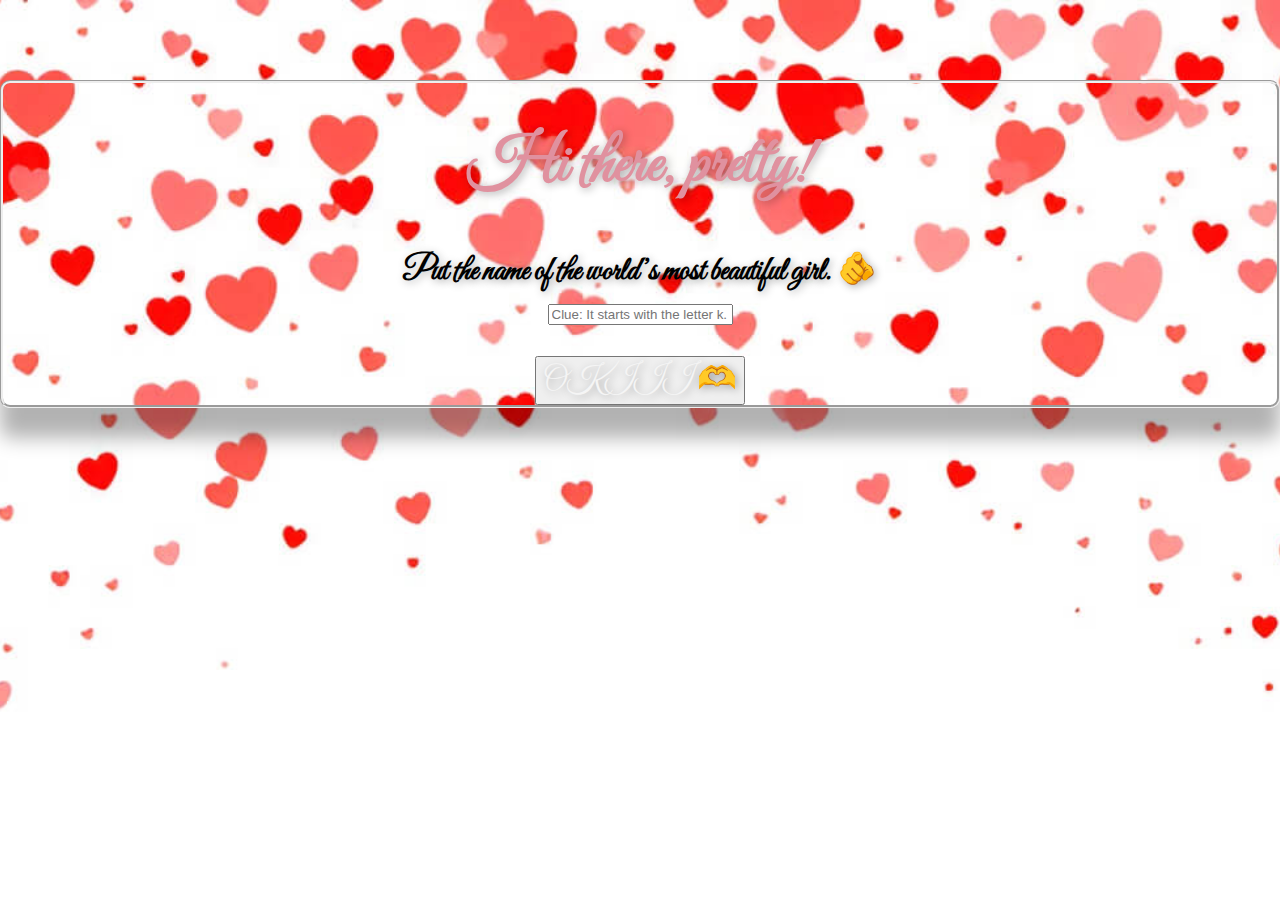
<file: index.html>
<!DOCTYPE html>
<html lang="en">
<head>
    <meta charset="UTF-8">
    <meta name="robots" content="noindex">
    <meta name="viewport" content="width=device-width, initial-scale=1.0">
    <link rel = "stylesheet" href = "k.css">
    <title>forK</title>
    <link href="https://cdn.jsdelivr.net/npm/bootstrap@5.3.8/dist/css/bootstrap.min.css" rel="stylesheet" integrity="sha384-sRIl4kxILFvY47J16cr9ZwB07vP4J8+LH7qKQnuqkuIAvNWLzeN8tE5YBujZqJLB" crossorigin="anonymous">
    <link href="https://fonts.googleapis.com/css2?family=Dancing+Script&family=Great+Vibes&family=Pacifico&display=swap" rel="stylesheet">
</head>
<body style="background-image: url('enhanced.jpg'); background-size: cover; background-repeat: no-repeat; background-position: center; background-attachment:fixed" > 
    <div class="container pt-5">
        <div class="col-md-6 offset-md-3" align="center">
        <div class="card">
          <div class="card-header bg-danger">
            <h1 class="text-light valentine-title" style="font-size: 4rem;"><b>Hi there, pretty!</b></h1>
          </div>
          <div class="card-body">               
            <form name="login" action="index2.html" onsubmit="return checkPass()">
              <div class="mb-3">
                <label for="password" class="form-label valentine-title" style="font-size: 2rem; color: black;"><b>
                  Put  the name of the world’s most beautiful girl. 🫵</b></label>
                <div class="password-container">
                <input type="password" class="form-control" id="password" placeholder="Clue: It starts with the letter k."><br>
                </div>
              </div>
              <p id="error-message" class="text-danger text-center"></p>
              <button type="submit" class="btn btn-danger valentine-title transition-link" style="font-size: 2rem">OKIII 🫶</button>
            </form>
          </div>
        </div>
    </div>
<script>
function checkPass() {
    const pwd = document.getElementById("password").value.trim().toLowerCase();

    if (pwd !== "karyl") {
        document.getElementById("error-message").textContent = "Wrong password 😝 Try again!";
        return false; 
    }

    return true; 
}
</script>
</body>
</html>
</file>
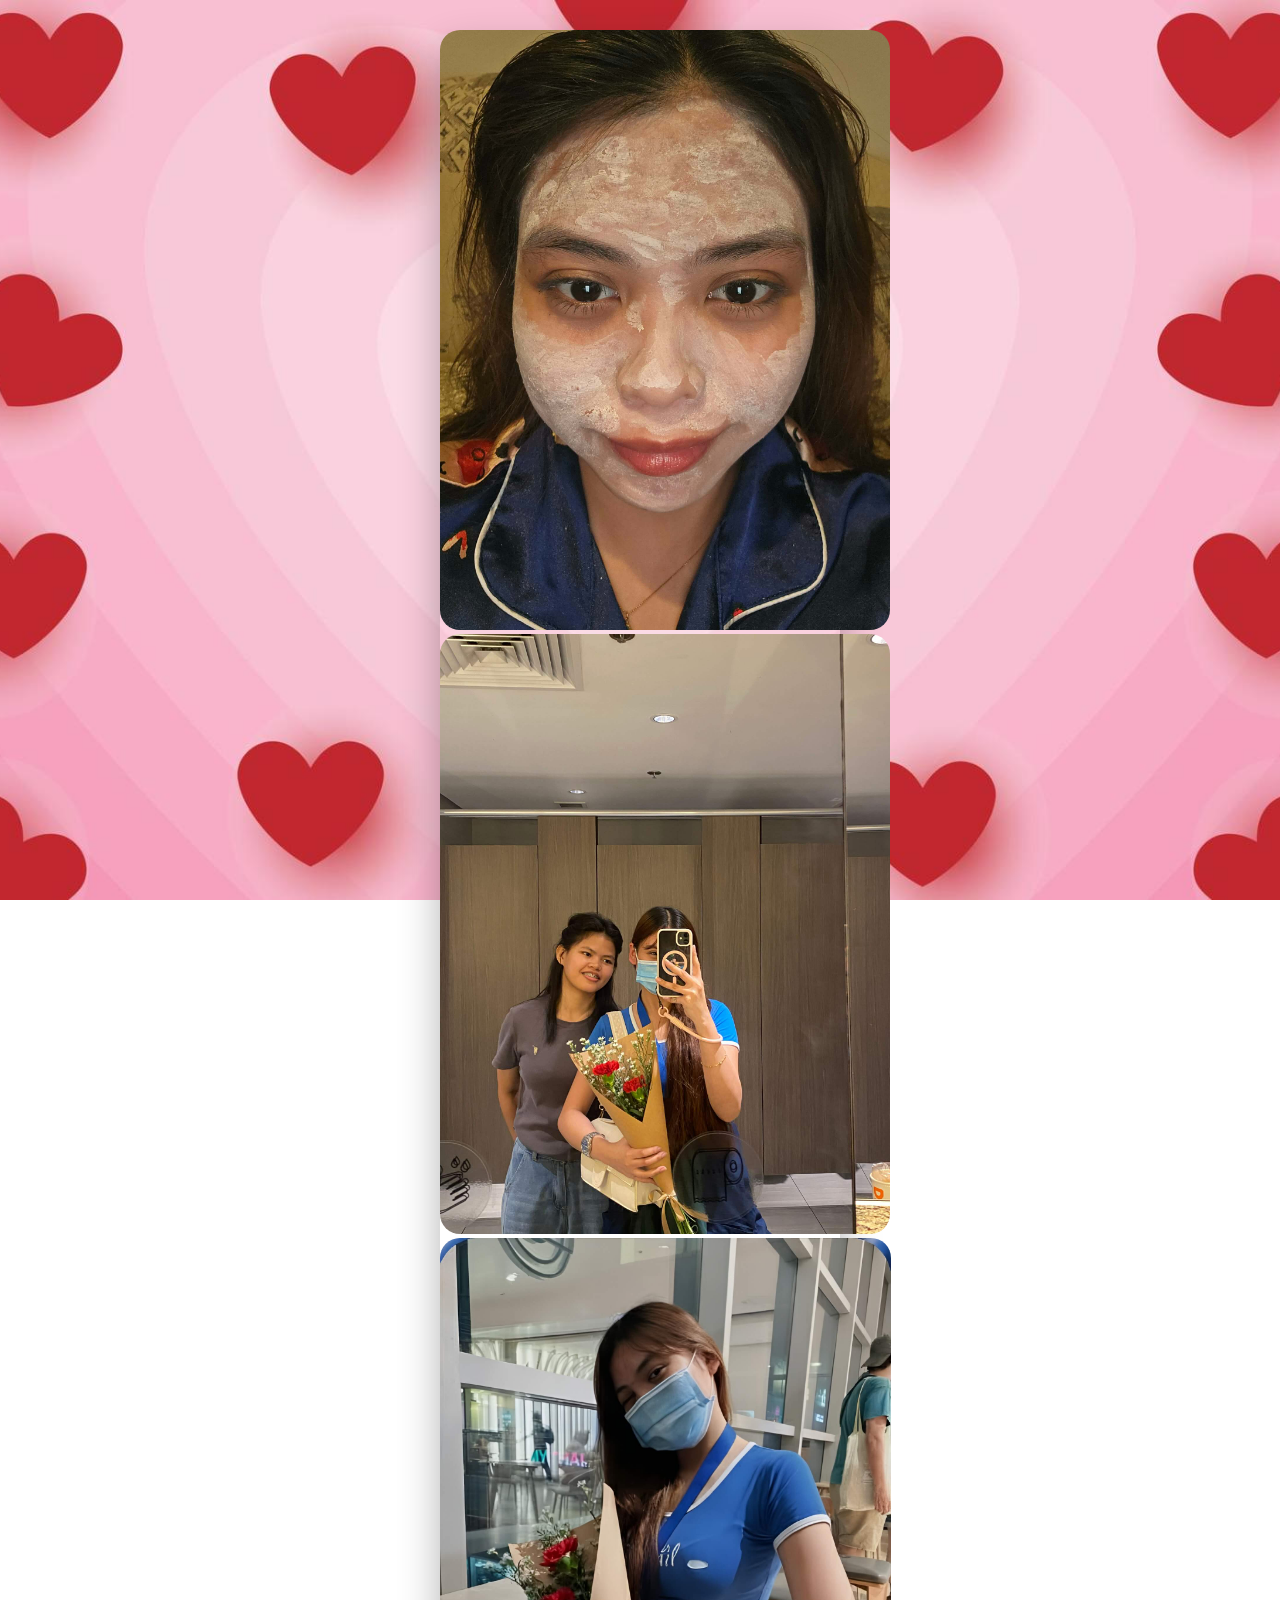
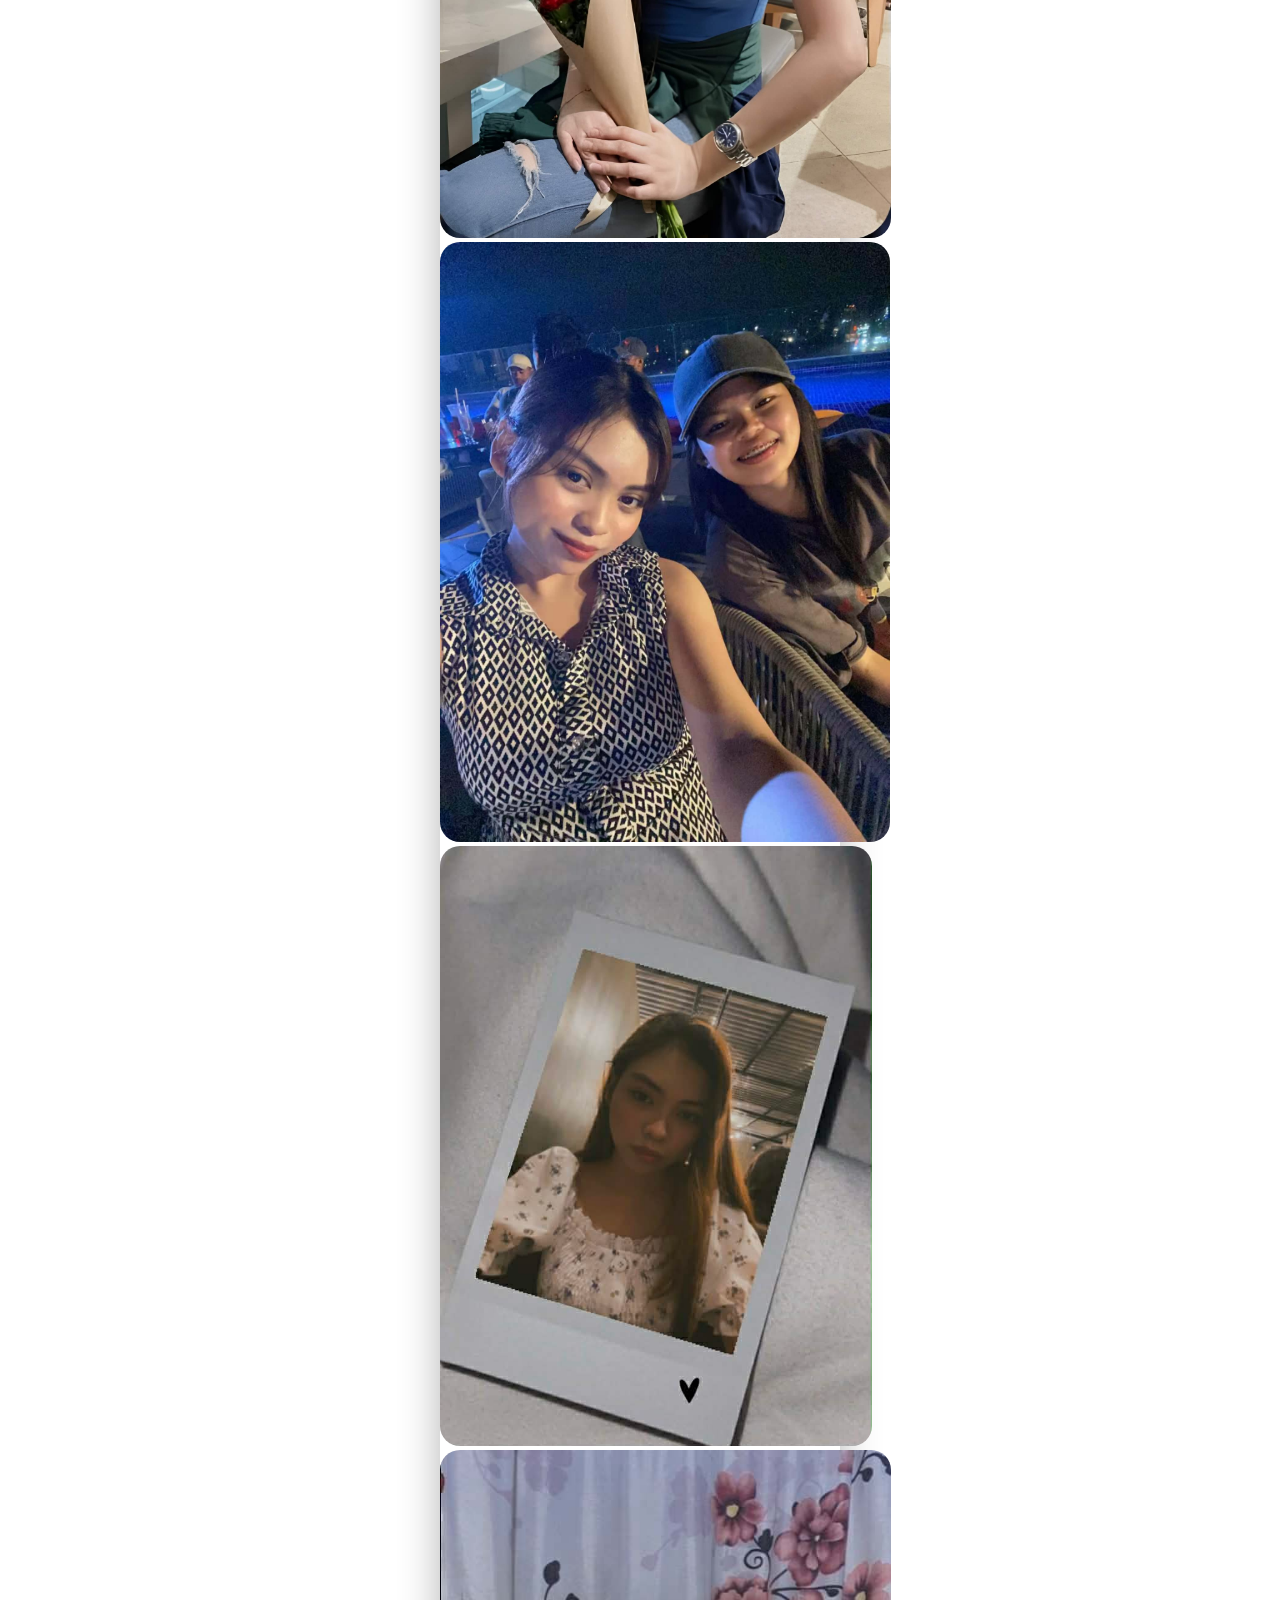
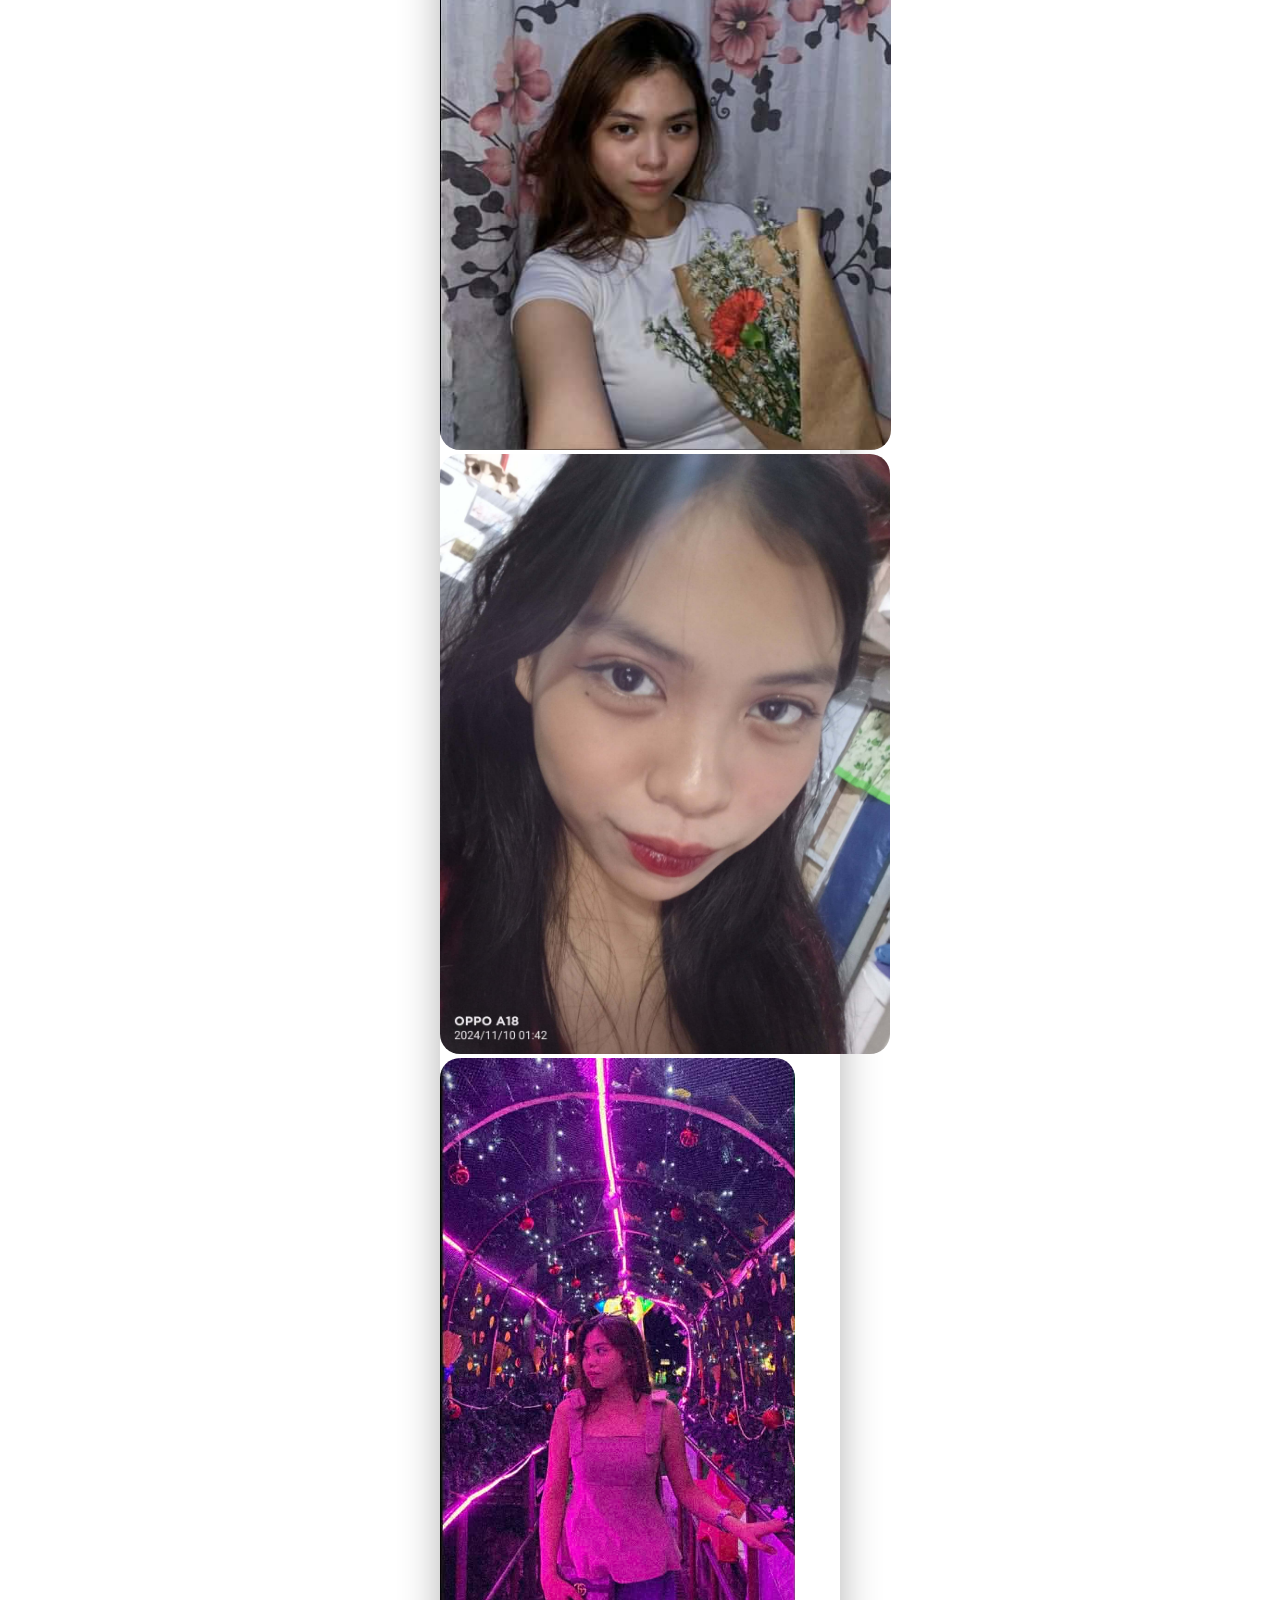
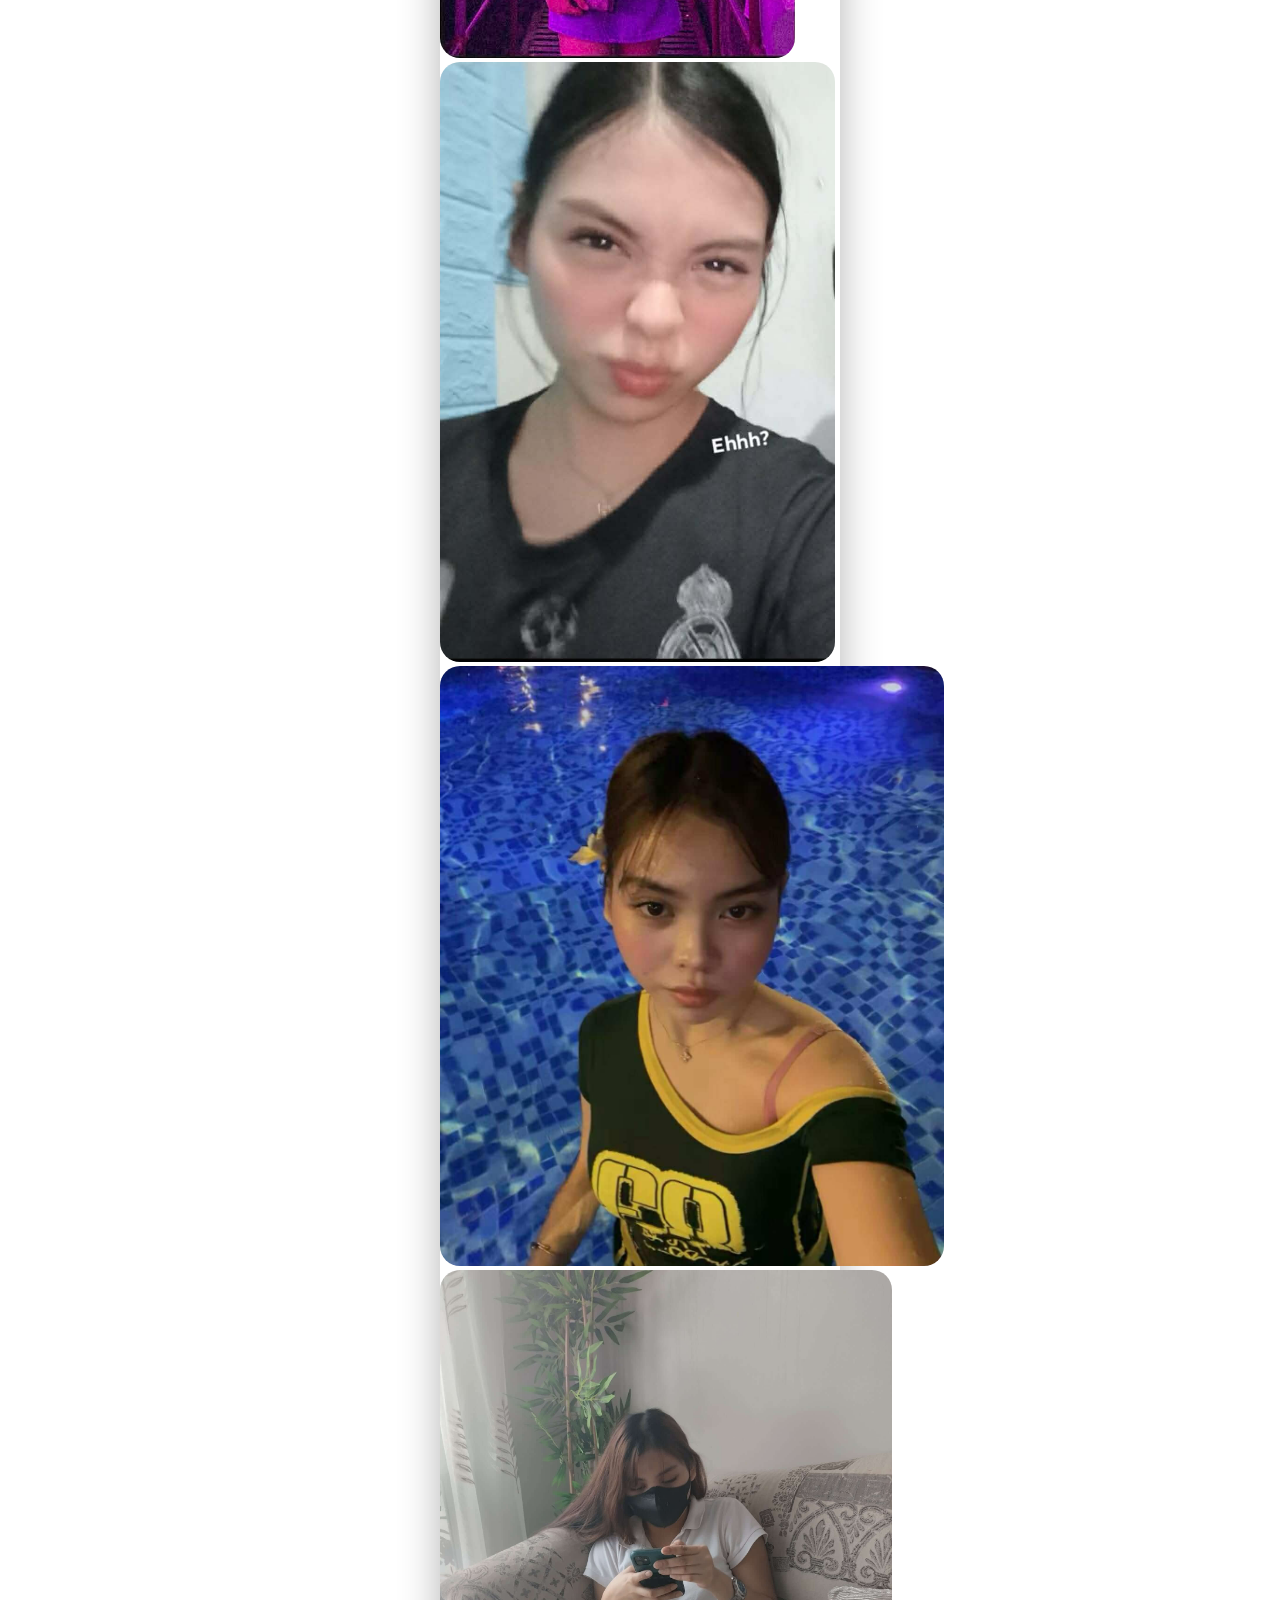
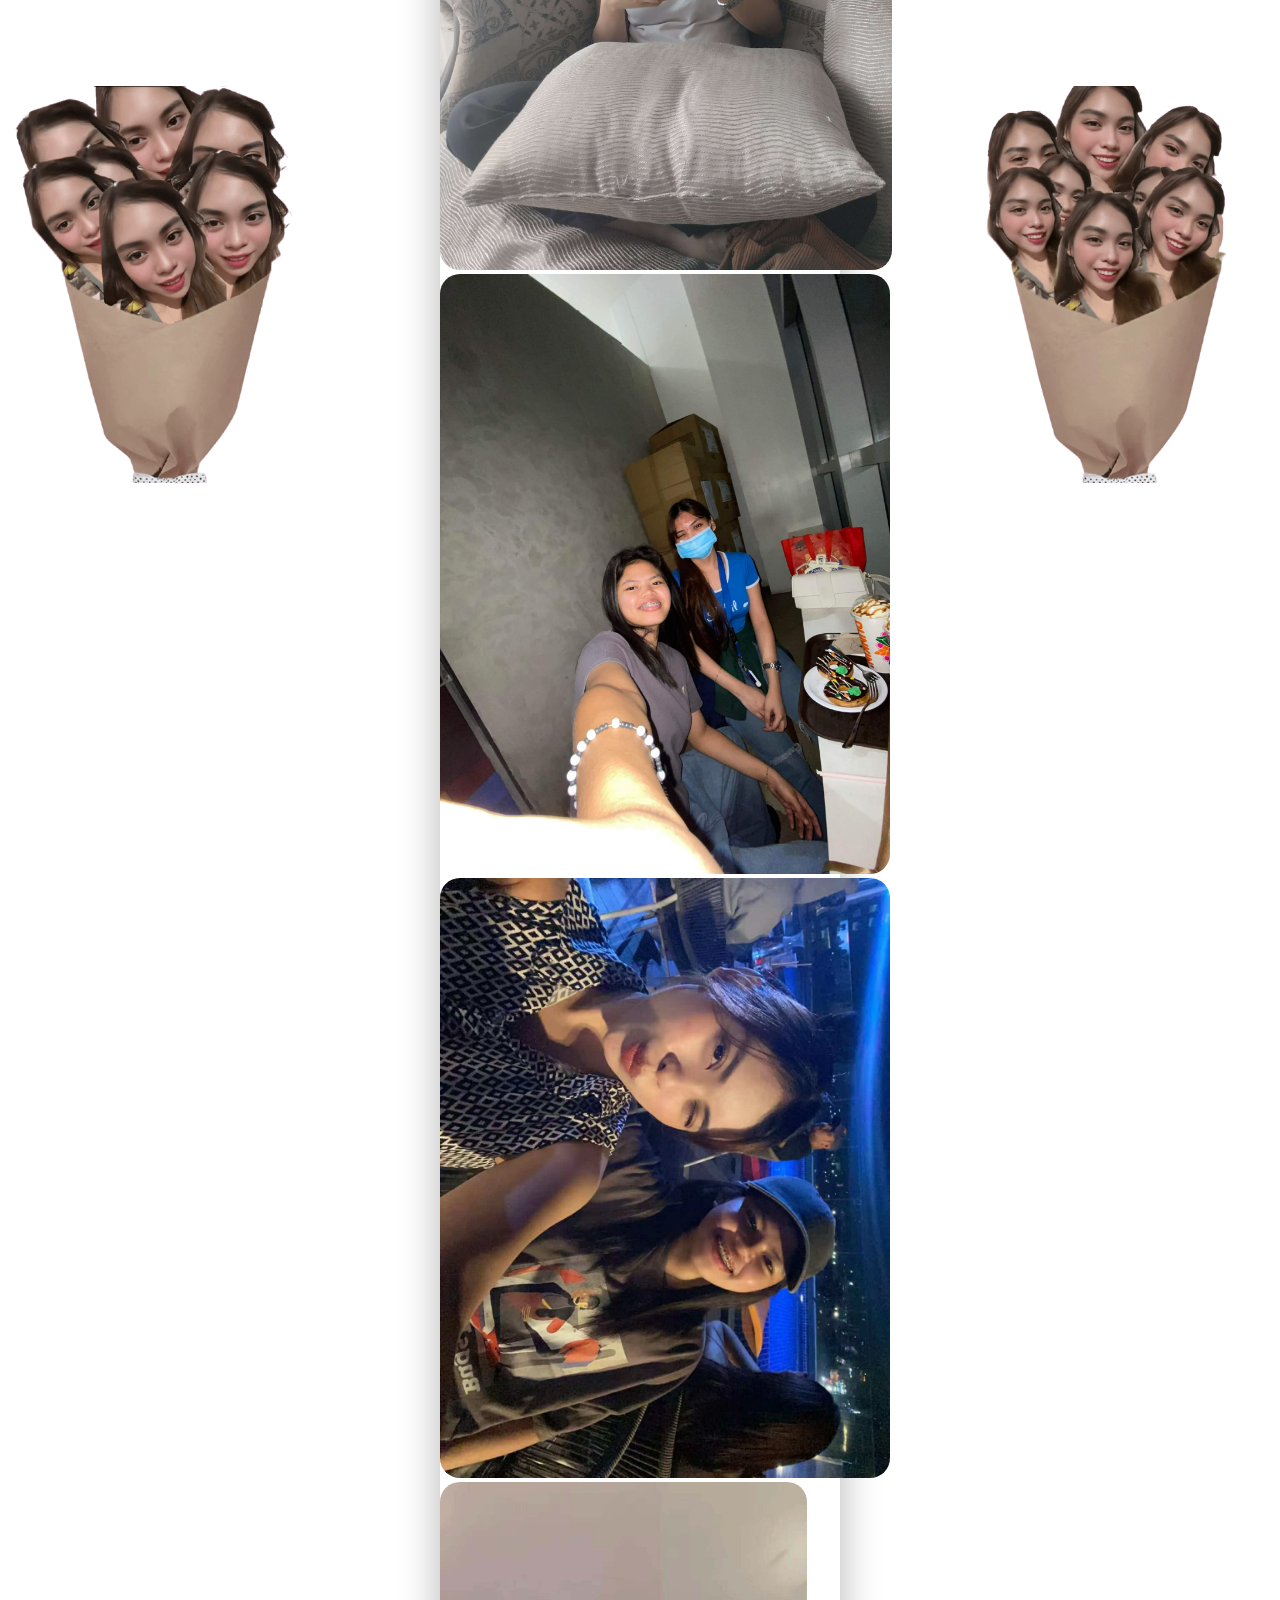
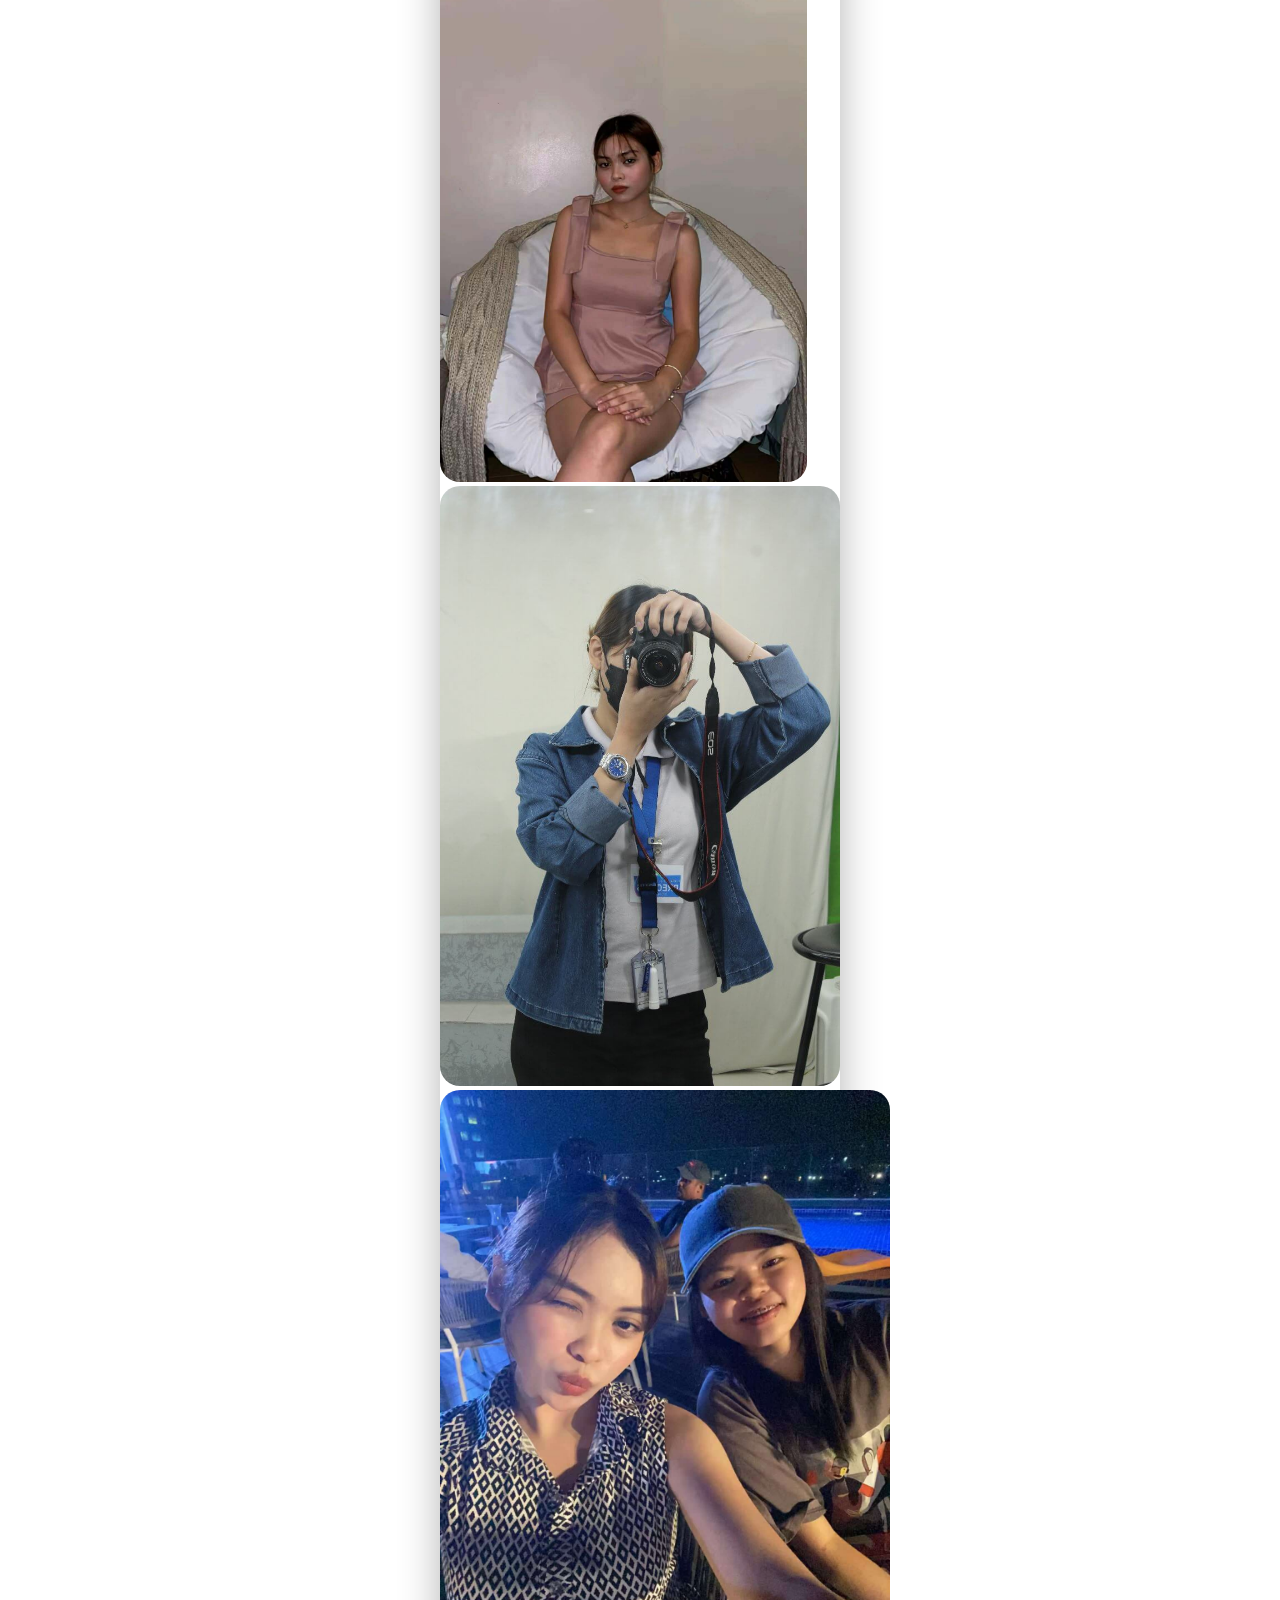
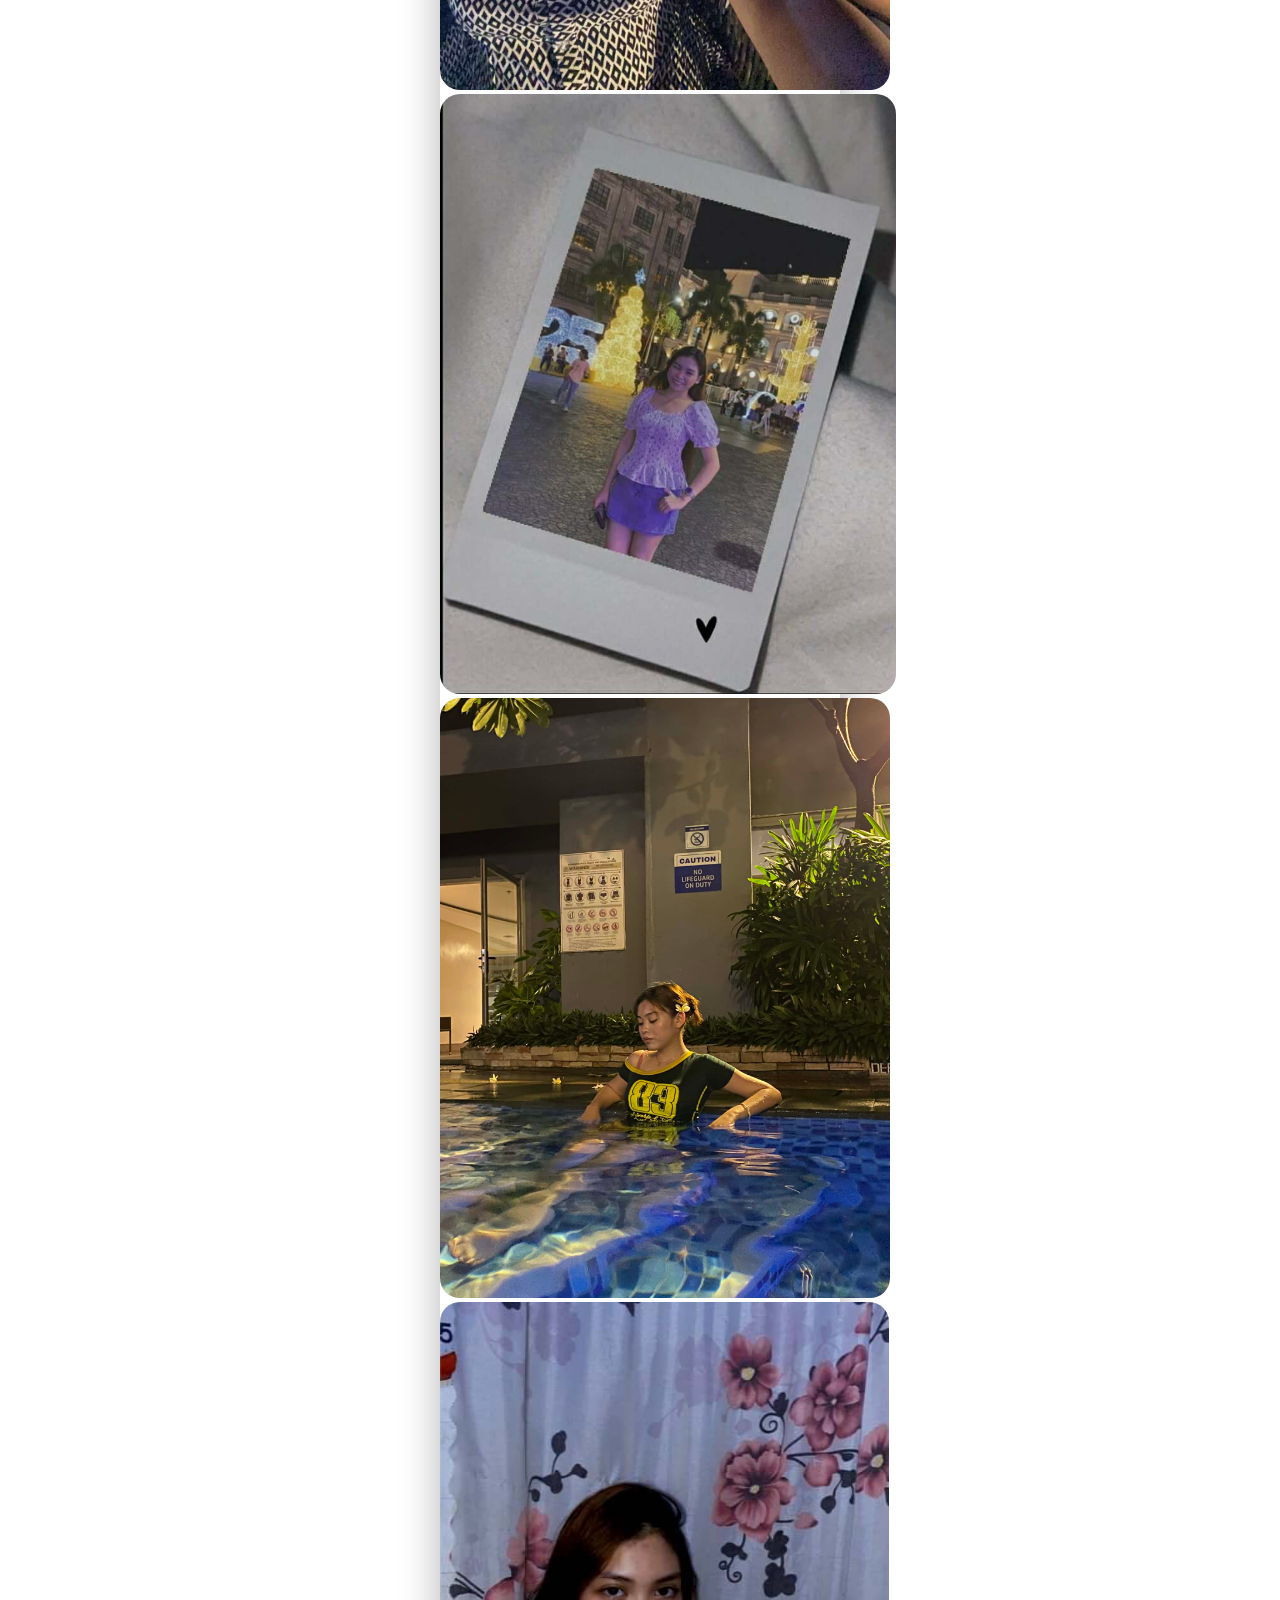
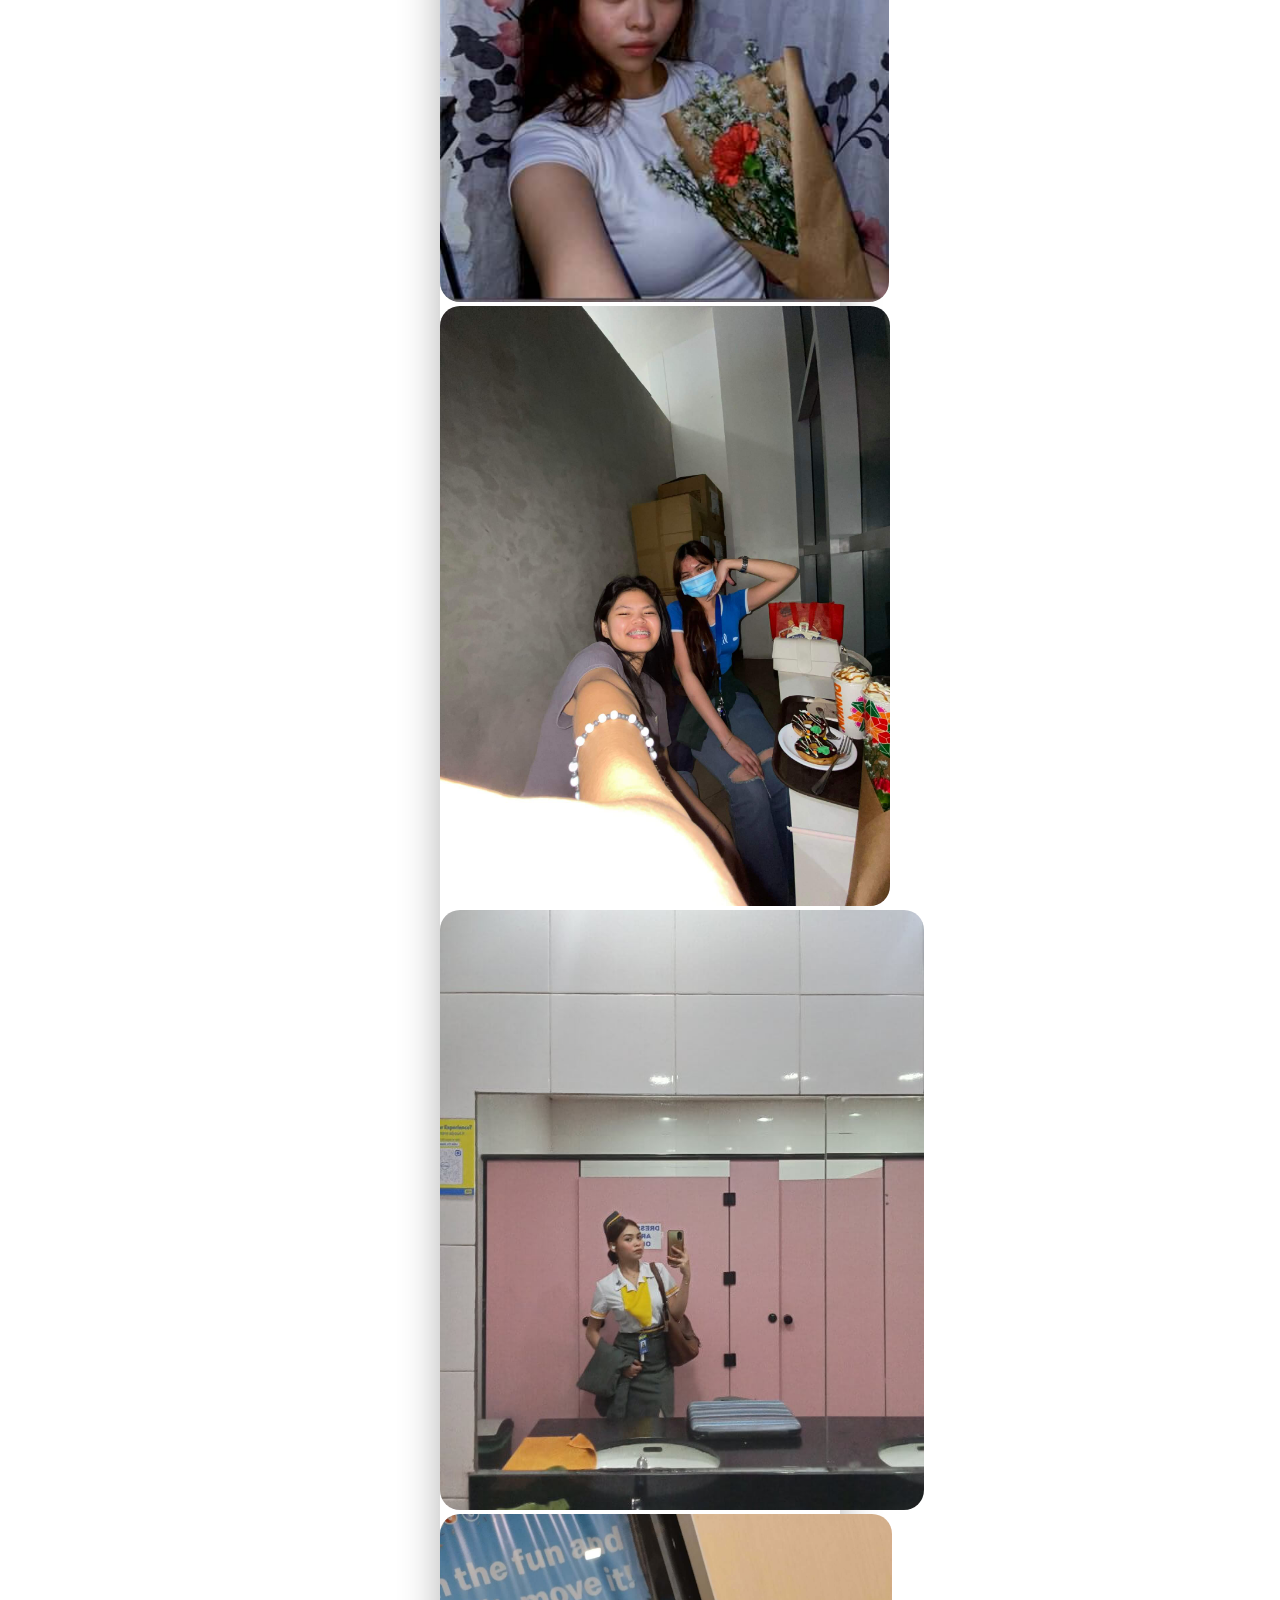
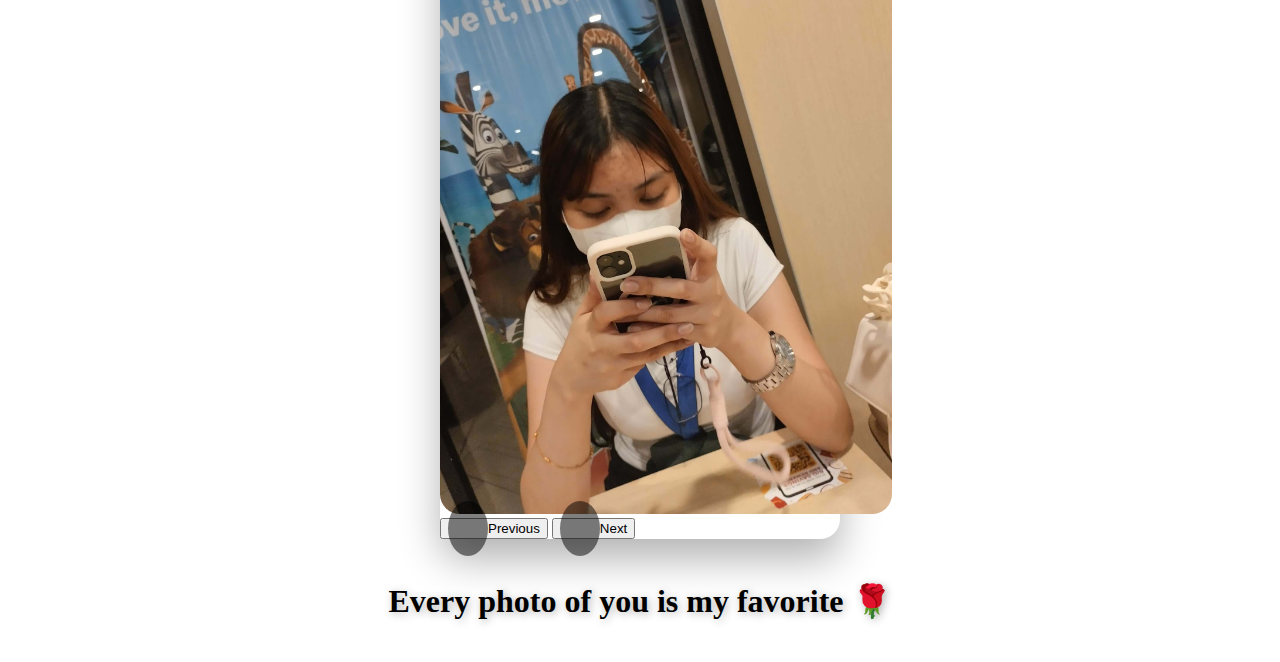
<file: gallery.html>
<!DOCTYPE html>
<html lang="en">
<head>
    <meta charset="UTF-8">
    <meta name="viewport" content="width=1200">
    <link href="https://cdn.jsdelivr.net/npm/bootstrap@5.3.8/dist/css/bootstrap.min.css" rel="stylesheet" integrity="sha384-sRIl4kxILFvY47J16cr9ZwB07vP4J8+LH7qKQnuqkuIAvNWLzeN8tE5YBujZqJLB" crossorigin="anonymous">
    <link rel="stylesheet" href="k.css">
    <title>forK</title>
</head>
<body style="background-image: url('bg2.jpg'); background-size: cover; background-repeat: no-repeat; background-position: center; background-attachment: fixed">
  <div class="rotate-device">
  Please rotate your device to landscape
</div>
<div class="app-wrapper">
    <div class="wrapper">
        <img src="flowerhead.png" class="side-img bounce left-img">
    <div id="carouselExampleControlsNoTouching" class="carousel slide" data-bs-touch="false">
  <div class="carousel-inner">
    <div class="carousel-item active">
      <img src="mumu.jpeg" class="d-block w-100" alt="...">
    </div>
    <div class="carousel-item">
      <img src="f.jpeg" class="d-block w-100" alt="...">
    </div>
    <div class="carousel-item">
      <img src="crop.jpeg" class="d-block w-100" alt="...">
    </div>
    <div class="carousel-item">
      <img src="a.jpeg" class="d-block w-100" alt="...">
    </div>
    <div class="carousel-item">
      <img src="roid.jpeg" class="d-block w-100" alt="...">
    </div>
    <div class="carousel-item">
      <img src="wflower.jpeg" class="d-block w-100" alt="...">
    </div>
    <div class="carousel-item">
      <img src="zoom.jpeg" class="d-block w-100" alt="...">
    </div>
    <div class="carousel-item">
      <img src="violet.jpeg" class="d-block w-100" alt="...">
    </div>
    <div class="carousel-item">
      <img src="eh.jpeg" class="d-block w-100" alt="...">
    </div>
    <div class="carousel-item">
      <img src="pool.jpeg" class="d-block w-100" alt="...">
    </div>
    <div class="carousel-item">
      <img src="aa.jpeg" class="d-block w-100" alt="...">
    </div>
    <div class="carousel-item">
      <img src="c.jpeg" class="d-block w-100" alt="...">
    </div>
    <div class="carousel-item">
      <img src="b.jpeg" class="d-block w-100" alt="...">
    </div>
    <div class="carousel-item">
      <img src="demure.jpeg" class="d-block w-100" alt="...">
    </div>
    <div class="carousel-item">
      <img src="photographer.jpeg" class="d-block w-100" alt="...">
    </div>
    <div class="carousel-item">
      <img src="d.jpeg" class="d-block w-100" alt="...">
    </div>
    <div class="carousel-item">
      <img src="pola.jpeg" class="d-block w-100" alt="...">
    </div>
    <div class="carousel-item">
      <img src="stolen.jpeg" class="d-block w-100" alt="...">
    </div>
    <div class="carousel-item">
      <img src="wflower2.jpeg" class="d-block w-100" alt="...">
    </div>
    <div class="carousel-item">
      <img src="e.jpeg" class="d-block w-100" alt="...">
    </div>
    <div class="carousel-item">
      <img src="sti.jpeg" class="d-block w-100" alt="...">
    </div>
    <div class="carousel-item">
      <img src="bb.jpeg" class="d-block w-100" alt="...">
    </div>
  </div>
  <button class="carousel-control-prev" type="button" data-bs-target="#carouselExampleControlsNoTouching" data-bs-slide="prev">
    <span class="carousel-control-prev-icon" aria-hidden="true"></span>
    <span class="visually-hidden">Previous</span>
  </button>
  <button class="carousel-control-next" type="button" data-bs-target="#carouselExampleControlsNoTouching" data-bs-slide="next">
    <span class="carousel-control-next-icon" aria-hidden="true"></span>
    <span class="visually-hidden">Next</span>
  </button>
</div>
<img src="flowerhead2.png" class="side-img bounce right-img">
</div>
<h4 align="center" class="form-label valentine-title" style="font-size: 2rem; color: black;"><b>Every photo of you is my favorite 🌹</b></h4>
<audio id="bgMusic" loop>
    <source src="llb.mp3" loop type="audio/mpeg">
    <script>
  document.addEventListener('click', function() {
    const audio = document.getElementById('bgMusic');
    audio.play();
  }, { once: true }); // '{ once: true }' makes sure this only happens on the first click
</script>
</audio>
<script src="https://cdn.jsdelivr.net/npm/bootstrap@5.3.2/dist/js/bootstrap.bundle.min.js"></script>
</div>
</body>
</html>
</file>
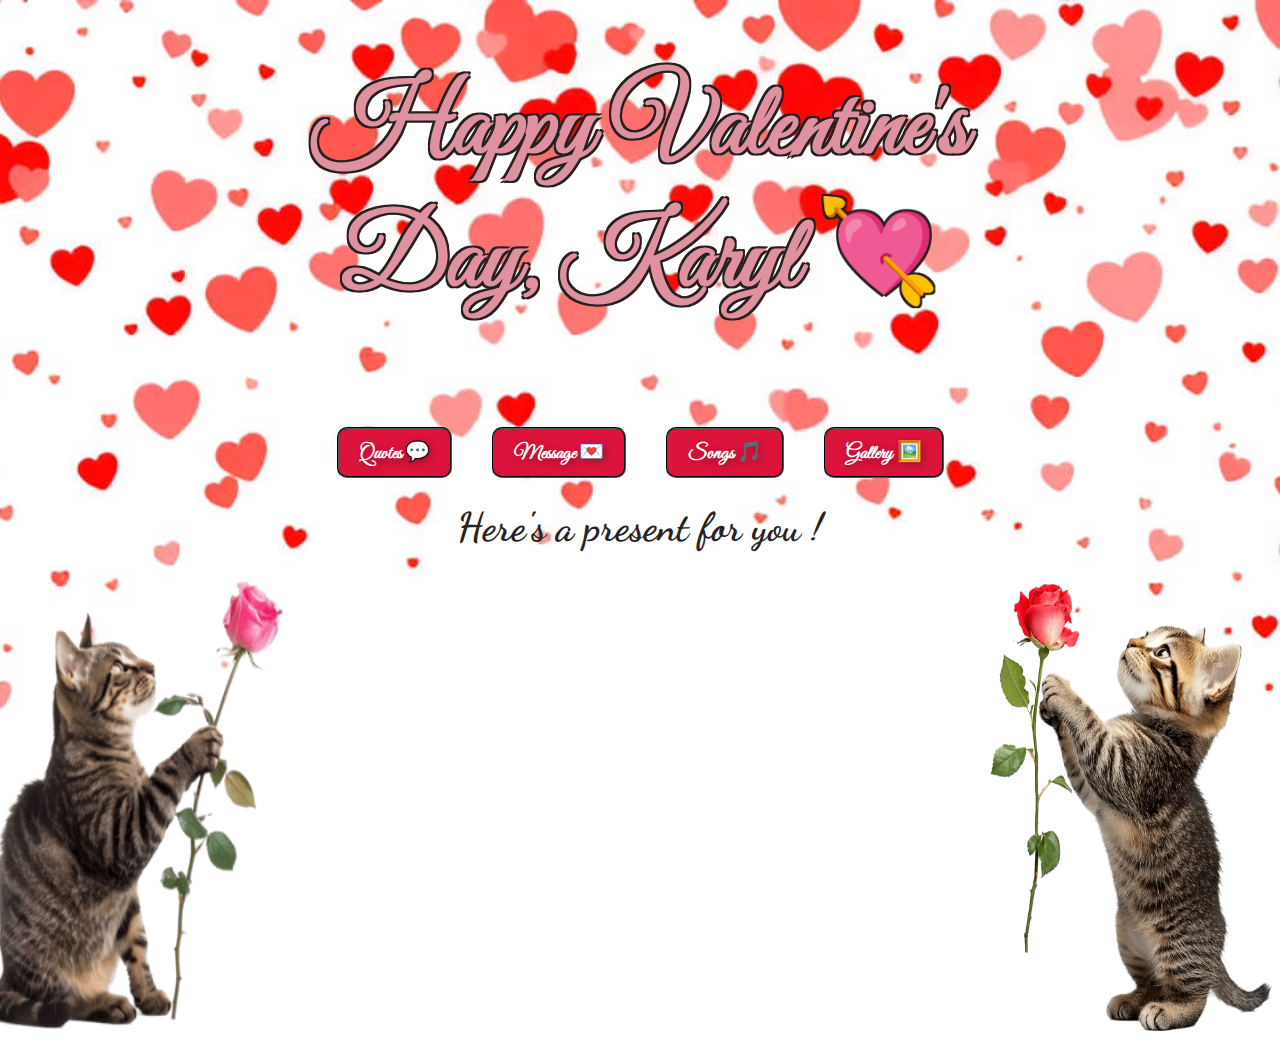
<file: index2.html>
<!DOCTYPE html>
<html lang="en">
<head>
    <meta charset="UTF-8">
    <meta name="viewport" content="width=device-width, initial-scale=1.0">
    <link rel = "stylesheet" href = "k.css">
    <link href="https://fonts.googleapis.com/css2?family=Dancing+Script&family=Great+Vibes&family=Pacifico&display=swap" rel="stylesheet">
    <title>forK</title>
</head>
<body align="center"style="background-image: url('enhanced.jpg'); background-size: cover; background-position: center; background-repeat: no-repeat; background-attachment: fixed;">
    <div class="rotate-device">
  Please rotate your device to landscape
</div>
    <div class="container">
    <h1 class="text-light mb-0 valentine-title align-items: center" style="text-shadow: -2px -2px 0 #272020, 2px -2px 0 #272020, -2px 2px 0 #272020, 2px 2px 0 #272020;">Happy Valentine's <br>Day, Karyl 💘</h1>
</div>
<img src="cat3.png" class="cat3">
<img src="cat4.png" class="cat4">
    <div class="buttons" align="center">
        <div class="button-group">
        <button type="button" id="quotes" class="btn btn-quotes valentine-title"><b>Quotes 💬</b></button>
            <script>
                document.getElementById("quotes").addEventListener("click", function() {
                    document.body.classList.add('fade-out');
                        setTimeout(function() {
                        window.location.href = "quotes.html";
                    }, 300);
                });
            </script>
        <button type="button" id="message" class="btn btn-message valentine-title"><b>Message 💌</b></button>
            <script>
                document.getElementById("message").addEventListener("click", function() {
                    document.body.classList.add('fade-out');
                        setTimeout(function() {
                        window.location.href = "message.html";
                    }, 300);
                });
            </script>
        <button type="button" id="songs" class="btn btn-songs valentine-title"><b>Songs 🎵</b></button>
            <script>
                document.getElementById("songs").addEventListener("click", function() {
                    document.body.classList.add('fade-out');
                        setTimeout(function() {
                        window.location.href = "songs.html";
                    }, 300);
                });
            </script>
        <button type="button" id="gallery" class="btn btn-gallery valentine-title"><b>Gallery 🖼️</b></button>
            <script>
                document.getElementById("gallery").addEventListener("click", function() {
                    document.body.classList.add('fade-out');
                        setTimeout(function() {
                        window.location.href = "gallery.html";
                    }, 300);
                });
            </script>
        </div>
        <p class="sub-text"><b>Here's a present for you !</b></p>
    </div>
</body>
</html>
</file>
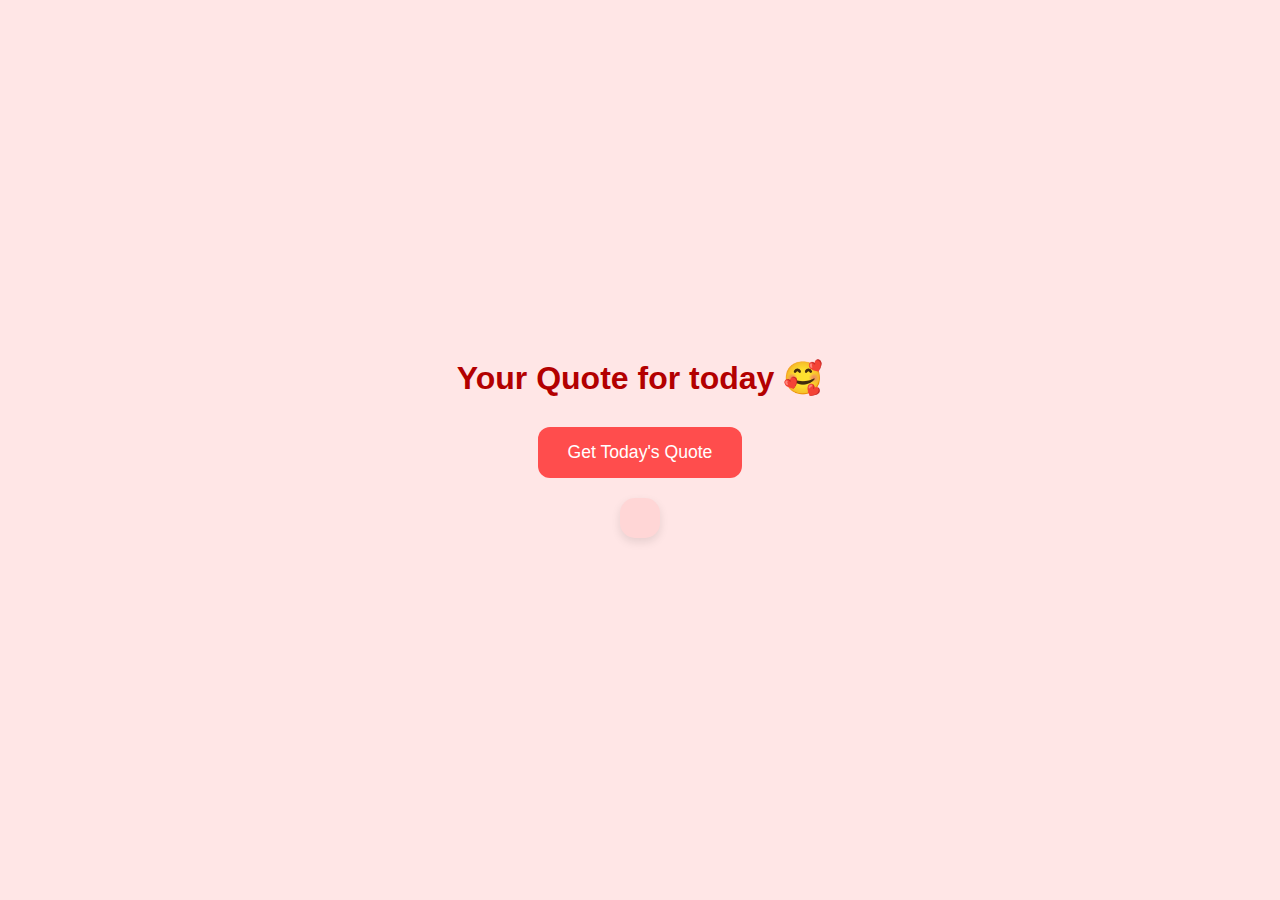
<file: quotes.html>
<!DOCTYPE html>
<html>
<head>
    <meta charset="UTF-8">
    <meta name="viewport" content="width=device-width, initial-scale=1.0">
    <title>forK</title>
    <link rel="stylesheet" href="k.css">
</head>
<body>
    <div class="rotate-device">
  Please rotate your device to landscape
</div>
    <div class="daily-quote-app">
    <h1 class="dq-heading">Your Quote for today 🥰</h1>
    <button class="dq-button" onclick="showQuote()">Get Today's Quote</button>
    <p class="dq-display"></p>
</div>
<script>
const quotes = [
    "Success begins the moment you refuse to give up.", 
    "You are stronger than your excuses.", 
    "Your future is built by what you do today.",
    "Fear is temporary. Regret lasts longer.", 
    "Dreams demand effort, not just wishes.",
    "Great things take patience and persistence.", 
    "Every expert was once a beginner.", 
    "Success loves consistency.", 
    "Focus on improvement, not approval.", 
    "Push through! Your breakthrough is near.",
    "Work quietly. Let results speak.", 
    "Pray about it, then work for it.", 
    "Faith turns obstacles into opportunities.", 
    "When you give your best, God does the rest.", 
    "Seek God first, and everything else will follow.",
    "Your worth isn’t measured by someone else’s opinion.", 
    "Keep praying, God is listening.", 
    "Haters are proof you’re doing something right.", 
    "Don’t shrink to fit someone else’s comfort.", 
    "Your peace is more important than proving a point.",
    "I love you.", 
    "Take care of your mind like you take care of your goals.", 
    "Your feelings are valid.", 
    "You don’t have to carry everything alone.", 
    "It’s okay to say “not today.”",
    "You are allowed to take a break.", 
    "Skipping meals doesn’t make you stronger — nourishing yourself does.", 
    "Have a great day! Eat on time, pretty.", 
    "Studying is easier when you’re properly fueled.", 
    "Family is built on love, not perfection.",
    "No matter where you go, family is with you."
];
function shuffle(array) {
    for (let i = array.length - 1; i > 0; i--) {
        let j = Math.floor(Math.random() * (i + 1));
        [array[i], array[j]] = [array[j], array[i]];
    }
    return array;
}
function showQuote() {
    const today = new Date().toDateString();
    const display = document.querySelector('.daily-quote-app .dq-display');
    let savedDate = localStorage.getItem("savedDate");
    let order = JSON.parse(localStorage.getItem("quoteOrder"));
    let index = parseInt(localStorage.getItem("quoteIndex"));
    if (!order) {
        order = shuffle([...quotes]);
        localStorage.setItem("quoteOrder", JSON.stringify(order));
        localStorage.setItem("quoteIndex", 0);
        localStorage.setItem("savedDate", today);
        display.innerText = order[0];
        return;
    }
    if (savedDate !== today) {
        index++;
        if (index >= quotes.length) {
            order = shuffle([...quotes]);
            index = 0;
            localStorage.setItem("quoteOrder", JSON.stringify(order));
        }
        localStorage.setItem("quoteIndex", index);
        localStorage.setItem("savedDate", today);
    }
    display.innerText = order[index];
}
</script>
</body>
</html>
</file>
<file: k.css>
.buttons {
    margin-top: 20px;
    display: flex;
    flex-direction: column;
    align-items: center;
    gap: 10px;
}
.button-group{
    display: flex;
    flex-wrap: wrap;
    justify-content: center;
    gap: 10px;
}
.sub-text{
    color: rgb(41, 35, 35);
    font-size: 40px;
    font-family: 'Dancing Script', cursive;
    margin: 0;
}
.buttons .btn{
    padding: 10px 20px;
    margin: 15px;
    border-style:groove;
    border-radius: 10px;
    color: white;
    font-size: 20px;
    cursor: pointer;
    gap: 50px;
    background-color:crimson;
}
.buttons .btn:hover {
     transform: translateY(-10px);
    box-shadow: 0 30px 20px rgba(0,0,0,0.3);
}
.valentine-title {
    font-family: 'Great Vibes', cursive;
    font-size: 100px;
    color: whitesmoke;
    text-shadow: 2px 2px 8px rgba(0,0,0,0.3);
}
@keyframes heartbeat {
    0% { transform: scale(1); }
    50% { transform: scale(1.1); }
    100% { transform: scale(1); }
}
.text-light {
    display: inline-block;
    animation: heartbeat 3s infinite;
    color: rgb(224, 145, 159);
}
.card{
    margin-top: 80px;
    border-style:groove;
    border-radius: 10px;
    color: white;
    font-size: 30px;
    cursor: pointer;
    gap: 50px;
    box-shadow: 0 30px 20px rgba(0,0,0,0.3);
}
.cat3{
    position: absolute;
    left: -40px;
    bottom: -150px;
    height: 500px;
    width: 400px;
}
.cat4{
    position: absolute;
    right: -40px;
    bottom: -150px;
    height: 500px;
    width: 400px;
}
.container{
    position: relative;
}
.k{
    margin-left: 50px;
    height: 650px;
    width: 350px;
}
.vid {
    display: flex;
    align-items: center;   
    justify-content: center;
    gap: 40px;
}
.text {
    display: flex;
    flex-direction: column;
}
.vid {
     display: flex;
    align-items: center;   
    justify-content: center;
    gap: 40px;
    margin-top: 50px;
}
.click{
    background-color: rgb(121, 56, 56);
    font-variant: small-caps;
    text-align: center;
    margin-top: 50px;
    z-index: 10;
}
.carousel{
    width: 400px;
    margin: 0;
    box-shadow: 0 20px 40px rgba(0,0,0,0.3);
    border-radius: 20px;
    overflow: hidden;
    position: relative;
    overflow: visible;
}
.carousel-inner img{
    border-radius: 20px;
    height: 600px;
    object-fit: cover;
}
.carousel-control-prev {
    left: -80px; 
}
.carousel-control-next {
    right: -80px;
}
.carousel-control-prev-icon,
.carousel-control-next-icon {
    background-color: rgba(0, 0, 0, 0.5);
    border-radius: 50%;
    padding: 20px;
}
.wrapper{
    display:flex;
    justify-content: center;
    align-items: center;
    gap: 5px;
    margin-top: 30px;
}
.side-img{
    width: 300px;
}
.bounce{
    animation: bounce 3s infinite;
}
@keyframes bounce {
    0%, 100% {
        transform: translateY(0);
    }
    50% {
        transform: translateY(-25px);
    }
}
.left-img{
    margin-right: 120px;
}
.right-img {
    animation-delay: 0.75s;
    margin-left: 120px;
}
.custom-card{
    width: 400px;
    margin: 80px auto; 
    background-color: rgb(235, 177, 170);
    box-shadow: 0px 0px 20px black;
    border-radius: 30px;
    text-align: center;
    padding: 20px 20px;
    transition: 1s;
}
.custom-card img{
    width: 100px;
    height: 300px;
    object-fit: cover;
    border-radius: 30px;
}
.note{
    margin: 0;
    height: 100vh;
    background-image: url(note.jpg);
    background-size: cover;
    background-position: center;
    background-repeat: no-repeat;
}
.music-page-wrapper{
    display:flex;
    justify-content: center;
    align-items: center;
    min-height: 100vh;
    width: 100%;
}
.music-page-wrapper .carousel{
    margin: auto;
    overflow: visible;
}
.music-page-wrapper .carousel-control-prev{
    left: -80px;
    width: 50px;
}
.music-page-wrapper .carousel-control-next{
    right: -80px;
    width: 50px;
}
.box {
    position: fixed;
    top: 20px;
    left: 50%;
    transform: translateX(-50%);
    background-color: red;
    color: white;
    padding: 15px 30px;
    border-radius: 15px;
    cursor: pointer;
    font-size: 20px;
    box-shadow: 0 10px 20px rgba(0,0,0,0.3);
    z-index: 1000;
}
.overlay {
    position: fixed;
    top: 0;
    left: 0;
    width: 100%;
    height: 100%;
    background: rgba(0,0,0,0.6);
    display: none;
    justify-content: center;
    align-items: center;
    z-index: 999;
}
.big-box {
    background: white;
    width: 80%;
    height: 80%;
    border-radius: 20px;
    padding: 30px;
    position: relative;
    display: flex;
    flex-direction: column;
}
.scroll-content {
    overflow-y: auto;
    margin-top: 15px;
    padding-right: 10px;
}
.close-btn {
    position: absolute;
    top: 15px;
    right: 20px;
    font-size: 22px;
    cursor: pointer;
}
.rotating-page-wrapper {
    position: relative;
    min-height: 100s vh;
    overflow: hidden;
}
.rotating-bg {
    position: fixed;
    top: 50%;
    left: 50%;
    width: 200vmax;
    height: 200vmax;
    background-image: url(grtty.jpg);
    background-size: cover;
    background-position: center;
    transform: translate(-50%, -50%);
    z-index: -1;
    animation: tiltBG 15s ease-in-out infinite;
}
@keyframes tiltBG {
    0% {
        transform: translate(-50%, -50%) rotate(-4deg);
    }
    50% {
        transform: translate(-50%, -50%) rotate(4deg);
    }
    100% {
        transform: translate(-50%, -50%) rotate(-4deg);
    }
}
.music-page-wrapper {
  display: flex;
  align-items: right;
  gap: 20px; 
}
@media screen and (max-width: 768px) {
  .music-page-wrapper {
    flex-direction: row; /* keep side by side */
    justify-content: center;
    flex-wrap: wrap; /* allow wrapping if too narrow */
    gap: 15px;
  }
}
#carouselExampleFade {
  max-width: 90%; 
  flex: 1 1 300px;
}
.notes-container {
  position: relative;
  font-style: italic;
  font-size: large;
  top: auto;
  right: auto;
  flex: 1 1 200px;
  width: auto; 
  max-width: 300px;
  margin-top: 0;
  background: rgba(255,255,255,0.8);
  padding: 15px;
  border-radius: 10px;
  z-index: 1000;
}
.daily-quote-app {
    background-color: #ffe6e6; 
    color: #800000; 
    font-family: 'Arial', sans-serif;
    display: flex;
    flex-direction: column;
    align-items: center;
    justify-content: center;
    height: 100vh;
    margin: 0;
    padding: 20px;
    box-sizing: border-box;
    overflow: hidden;
}
.daily-quote-app .dq-heading {
    color: #b30000;
    text-align: center;
    margin-bottom: 30px;
}
.daily-quote-app .dq-display {
    margin-top: 20px;
    font-size: 1.5rem;
    font-weight: 500;
    text-align: center;
    padding: 20px;
    background-color: #ffd6d6; 
    border-radius: 15px;
    max-width: 90%;
    max-height: 40%;
    overflow-y:auto ;
    box-shadow: 0px 4px 10px rgba(0,0,0,0.1);
    word-wrap: break-word;
}
.daily-quote-app .dq-button {
    background-color: #ff4d4d;
    color: white;
    border: none;
    padding: 15px 30px;
    font-size: 1.1rem;
    border-radius: 12px;
    cursor: pointer;
    transition: background-color 0.3s, transform 0.2s;
}
.daily-quote-app .dq-button:hover {
    background-color: #e60000; 
    transform: scale(1.05);
}
.daily-quote-app .dq-button:active {
    transform: scale(0.95);
}
.rotate-device {
  display: none;
}
@media screen and (orientation: portrait) {
  .rotate-device {
    display: flex;
    position: fixed;
    inset: 0;
    background: black;
    color: white;
    justify-content: center;
    align-items: center;
    font-size: 22px;
    z-index: 9999;
  }

  body > *:not(.rotate-device) {
    display: none;
  }
}
html, body {
  margin: 0;
  padding: 0;
}
.app-wrapper {
  width: 1200px;
  margin: auto;
}
</file>
